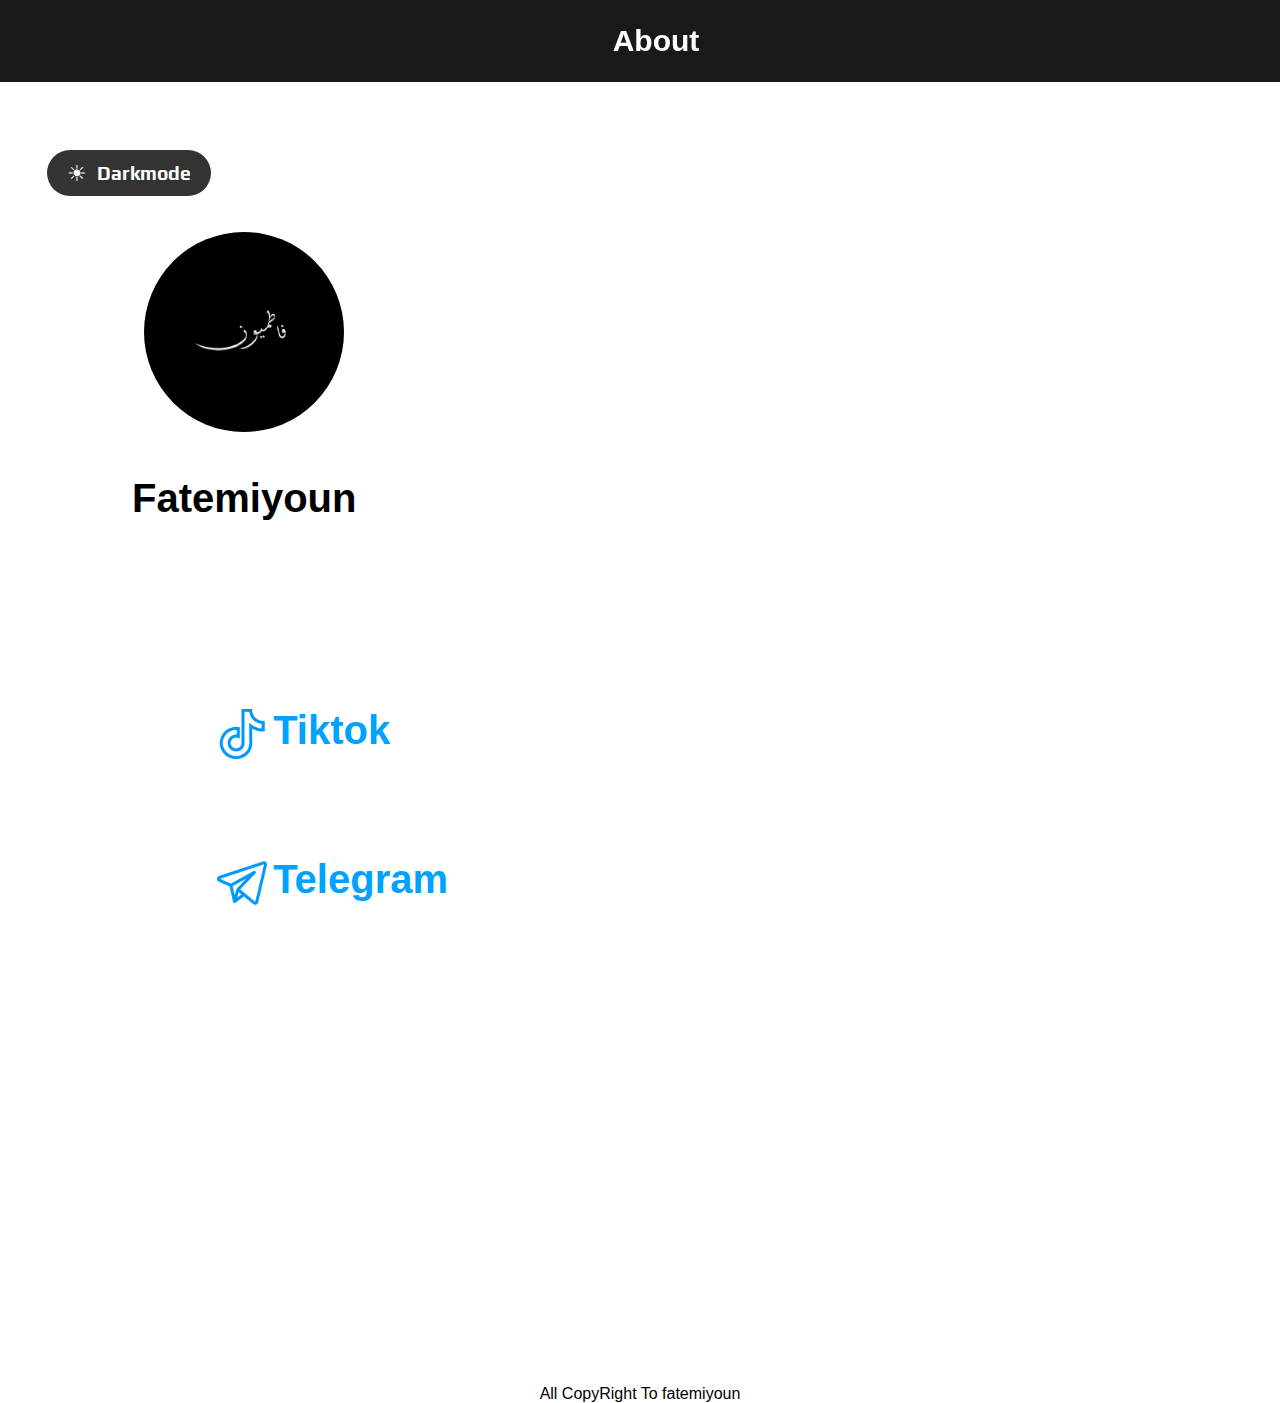
<file: index.html>
<!DOCTYPE html>
<html>

<head>
  <meta charset="utf-8">
  <meta name="viewport" content="width=device-width">
  <title>fatemiyoun</title>
  <link href="style.css" rel="stylesheet" type="text/css" />
 
</head>

<body>
    </center>

     <button id="theme-switch">

     </button>

  <nav>
      <a href="about.html">About</a>
  </nav>
  
  
      <div> 
  <img id="img6" src="Untitled-1.jpg">
      </div>
      
    <h3>
 Fatemiyoun
      </h3>


    <h4>


        <div>
    <img id="tiktok" src="tik-tok.png" alt="">
         <a href="https://www.tiktok.com/@fatemiyoun2?_t=ZS-8vHRKi1yS1g&_r=1">Tiktok</a>

          </div>


    <br>
        
    <br>
        
       <div>

            <img id="telegram" src="telegram.png" alt="">
               <a href="https://t.me/fatemiyoun123">Telegram</a>

       </div>

         </h4>


  
  <button class="toggle-btn" onclick="toggleTheme()">
    <span id="theme-icon" class="icon">🌙</span>
    <span>Darkmode</span>
  </button>

  <script>
    const body = document.body;
    const icon = document.getElementById("theme-icon");

    
    const savedTheme = localStorage.getItem("theme");
    if (savedTheme) {
      body.classList.add(savedTheme);
      updateIcon(savedTheme);
    } else {
      const prefersDark = window.matchMedia("(prefers-color-scheme: dark)").matches;
      const defaultTheme = prefersDark ? "dark" : "light";
      body.classList.add(defaultTheme);
      updateIcon(defaultTheme);
    }

    function toggleTheme() {
      const isDark = body.classList.contains("dark");
      body.classList.toggle("dark", !isDark);
      body.classList.toggle("light", isDark);
      localStorage.setItem("theme", isDark ? "light" : "dark");
      updateIcon(isDark ? "light" : "dark");
    }

    function updateIcon(theme) {
      icon.textContent = theme === "dark" ? "🌙" : "☀";
      icon.classList.add("rotate");
      setTimeout(() => icon.classList.remove("rotate"), 500);
    }
  </script>


  <center><dev id="dev-copy">
  <p> All CopyRight To fatemiyoun </p>
      </dev>
     </body>
  </html>
</file>
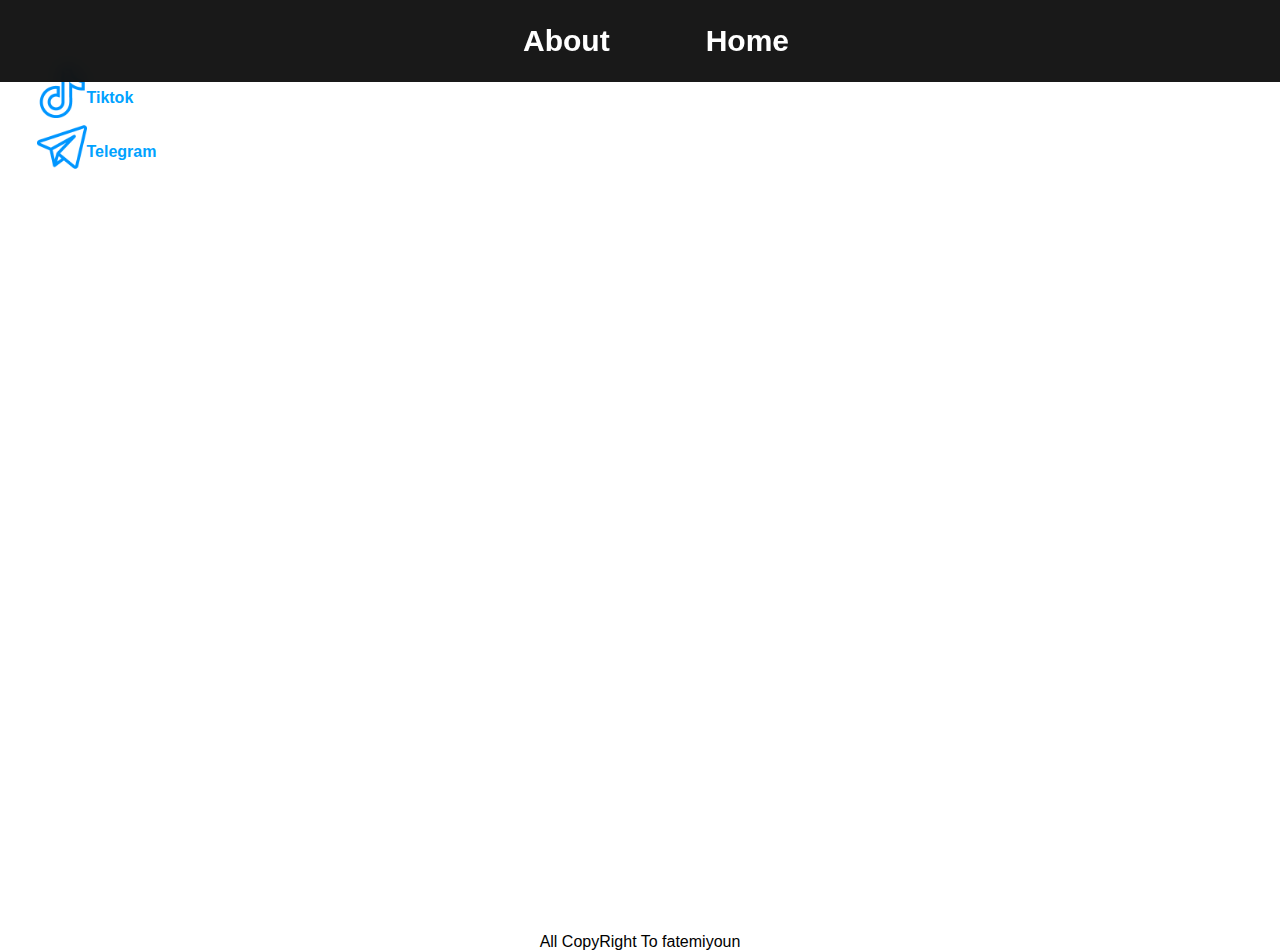
<file: contact.html>
<!DOCTYPE html>
<html>

<head>
  <meta charset="utf-8">
  <meta name="viewport" content="width=device-width">
  <title>fatemiyoun</title>
  <link href="style.css" rel="stylesheet" type="text/css" />
</head>

<body>

  <nav>
      <a href="about.html">About</a>
      <a href="index.html">Home</a>
  </nav>

  </center> 


  <h4>
    <div>
<img id="tiktok" src="tik-tok.png" alt="">
     <a href="https://www.tiktok.com/@fatemiyoun2?_t=ZS-8vHRKi1yS1g&_r=1">Tiktok</a>
      
      </div>
  
   <div>
      
        <img id="telegram" src="telegram.png" alt="">
           <a href="https://t.me/fatemiyoun123">Telegram</a>

   </div>
    
     </h4>
 


  <center><dev id="dev-copy">
  <p> All CopyRight To fatemiyoun </p>
      </dev>
     </body>
  </html>
</file>
<file: style.css>
@font-face {
    font-family: "MagmaWave";
    src: url("Play-Bold.ttf")
}


    body {
      font-family: Arial, sans-serif;
      margin: 0;
      padding: 2rem;
      transition: background-color 0.4s ease, color 0.4s ease;
    }

    body.light {
      background-color: #ffffff;
      color: #000000;
    }

    body.dark {
      background-color: #121212;
      color: #ffffff;
    }

        body.light h4 {
      color: #222;
         position: relative;
    bottom: -320px;
    font-size: 40px;
    left: 180px;
    }

    body.dark h4 {
      color: #ffffff;
         position: relative;
    bottom: -320px;
    font-size: 40px;
    left: 180px;
    }

    .card {
      padding: 1rem;
      border-radius: 10px;
      background-color: #f0f0f0;
      transition: background-color 0.4s ease;
    }

    body.dark .card {
      background-color: #1e1e1e;
    }

    .toggle-btn {
      margin-top: -500px;
      padding: 10px 20px;
      border: none;
      border-radius: 30px;
      background-color: #333;
      color: #fff;
      font-size: 1.2rem;
      cursor: pointer;
      display: flex;
      align-items: center;
      gap: 10px;
      transition: background-color 0.3s;
     
    }

    .toggle-btn:hover {
      background-color: #555;
    }

    .icon {
      font-size: 1.4rem;
      transition: transform 0.4s ease;
    }

    .rotate {
      transform: rotate(180deg);
    }



button {
    background-color: transparent;
    border: none;
    color: white;
    font-size: 30px;
    font-family: MagmaWave;
    float: left;
    position: relative;
    right: -15px;
    bottom: -15px;
}


button:hover {
    background-color: white;
    color: black;
    transition-duration: 0.7s;
}


#img6 {
    width: 200px;
    height: 200px;
    position: relative;
    left: 100px;
    bottom: -200px;
    border-radius: 50%;
    
}
#instagram {
    width: 50px;
    height: 50px;
    position: relative;
    left: 5px;
    bottom: -15px;
}
#telegram {
    width: 50px;
    height: 50px;
    position: relative;
    left: 5px;
    bottom: -15px;
}
#tiktok {
    width: 50px;
    height: 50px;
    position: relative;
    left: 5px;
    bottom: -15px;
}
h1 {
    position: relative;
    bottom: -200px;
    font-size: 60px;
    left: 150px;
    display: inline-block;
}

#user {
    display: inline-block;
    position: relative;
    left: 0px;
    bottom: -170px;
    font-size: 50px;
}

#users {
    display: inline-block;
    position: relative;
    left: 27px;
    bottom: -170px;
    font-size: 50px;
}

a {
    color: rgb(0, 162, 255);
    text-decoration: none;

}



a:hover {
    background-color: white;
    color: rgb(0, 0, 0);
    transition-duration: 0.7s;
}




pre {
    display: inline;
    position: relative;
    left: 260px;
    bottom: 310px;
    font-family: MagmaWave;
    font-size: 20px;
}


#iab {
    width: 300px;
    height: -300px;
    position: relative;
    left: 1100px;
    bottom: -100px;
}

h2 {
    position: relative;
    bottom: -310px;
    font-size: 40px;
    left: 180px;
}


h3 {
    position: relative;
    bottom: -200px;
    font-size: 40px;
    left: 100px;
}


#about {
    position: relative;
    left: 35px;
     bottom: 600px;
}



#cmd {
    position: relative;
    left: 40px;
}



#dev {
    font-weight: 900;
    font-size: 80px;
    position: relative;
    left: 400px;
    bottom: 20px;
}


#userss {
    position: relative;
    bottom: -180px;
    left: -125px;
    font-size: 40px;
}


#pepl {
    position: relative;
    left: -128px;
    bottom: -182px;
    font-size: 20px;
}




#owner {
    font-size: 40px;
    position: relative;
    left: 60px;
    bottom: -75px;
}



#name-owner {
    display: inline-block;
    font-size: 20px;
    position: relative;
    left: 800px;
    bottom: -75px;
}



#copy {

    position: relative;
    /* bottom: -1000px ;  */
}


#dev-copy {

    position: relative;
    bottom: -750px;

}

nav {
  position: fixed;
  top: 0; left: 0;
  width: 100%;
  background: rgb(0, 0, 0, 0.9);
  backdrop-filter: blur(10px);
  display: flex;
  justify-content: center;
  gap: 2rem;
  padding: 1rem;
  z-index: 100;
    
}

nav a {
  text-decoration: black;
  color: rgb(255, 255, 255);
  font-weight: bold;
  padding: 0.5rem 2rem;
  border-radius: 5px;
  transition: background 0.3s ease;
    font-size: 30px;
}

nav a:hover {
  background: rgba(25, 77, 122, 0.1);
}
</file>
